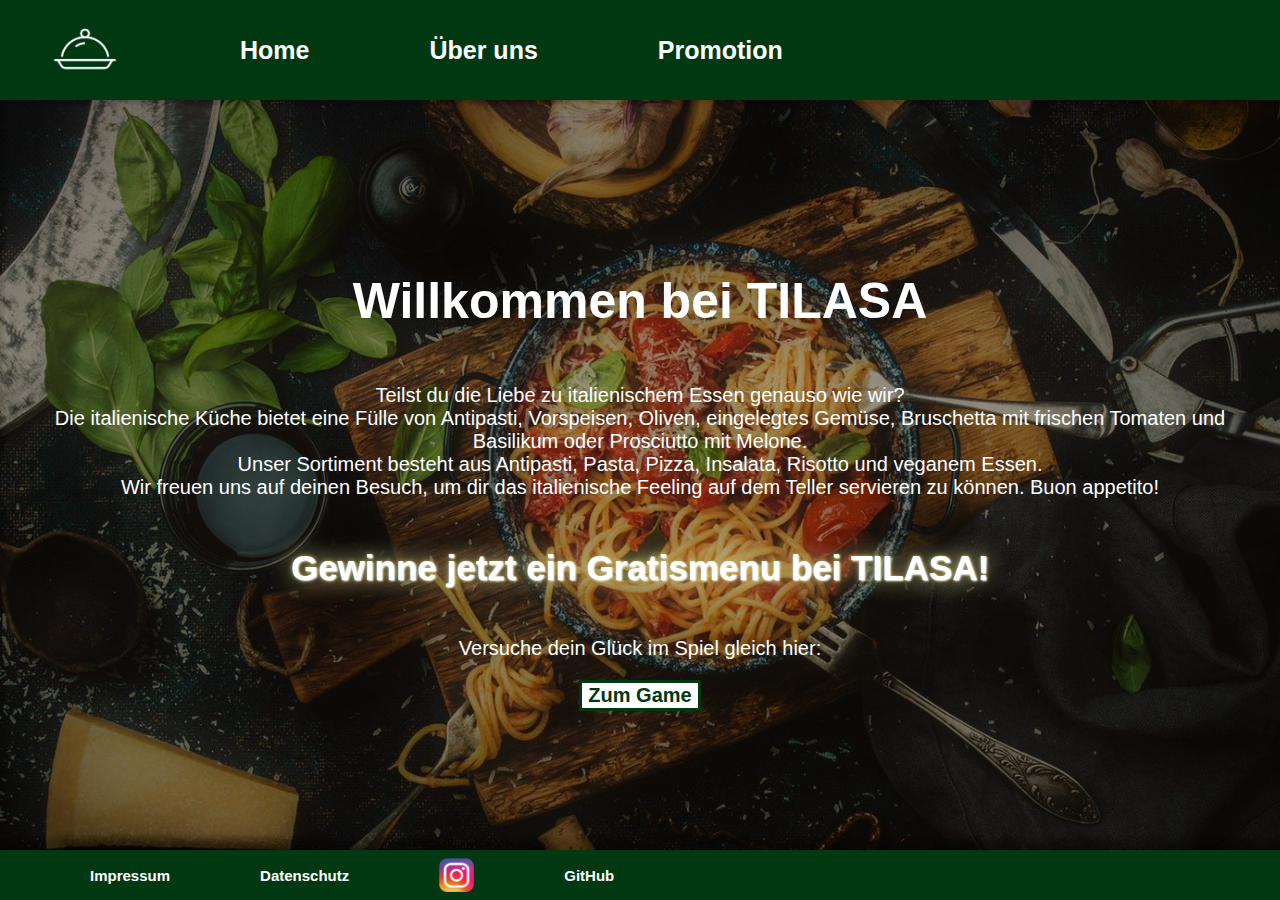
<file: index.html>
<!DOCTYPE html>
<html>

<head>
    <meta charset="utf-8">
    <meta name="viewport" content="width=device-width, initial-scale=1">
    <title>TILASA - Home</title>
    <link rel="stylesheet" href="index.css">
</head>

<body class="webpage">
    <div class="header">
        <div class="navbar">
            <a class="linkimg" href="index.html">
                <img class="logo"src="images/logo-tilasa.png" alt="logo">
            </a>
            <a class="navlink" href="index.html">Home</a>
            <a class="navlink" href="us.html">Über uns</a>
            <a class="navlink" href="promo.html">Promotion</a>
        </div>
    </div>
    <div class="content">
        <div class="part">
            <h1>Willkommen bei TILASA</h1>
            <p class="intro">
                Teilst du die Liebe zu italienischem Essen genauso wie wir?<br>
                Die italienische Küche bietet eine Fülle von Antipasti, Vorspeisen, Oliven, eingelegtes Gemüse, Bruschetta mit frischen Tomaten und Basilikum oder Prosciutto mit Melone.<br>
                 Unser Sortiment besteht aus Antipasti, Pasta, Pizza, Insalata, Risotto und veganem Essen.<br>
                  Wir freuen uns auf deinen Besuch, um dir das italienische Feeling auf dem Teller servieren zu können. Buon appetito!
            </p>
            <div class="animatedpart"><h2>Gewinne jetzt ein Gratismenu bei TILASA!</h2></div>
            
            <p class="intro">Versuche dein Glück im Spiel gleich hier:</p>
            <a class="buttonlink" href="promo.html">
                <button class="buttonstart">Zum Game</button>
            </a>
        </div>
    </div>
    <div class="footer">
        <div class="footerlink">
            <a class="footlink" href="index.html">Impressum</a>
            <a class="footlink" href="index.html">Datenschutz</a>
            <a class="linkimg" href="https://www.instagram.com/">
                <img class="insta"src="images/instagram.png" alt="logo">
            </a>
            <a class="github" href="https://github.com/safi-ra/AL1_Safira_Larissa_Sonja/tree/main">GitHub</a>
        </div>
    </div>
</body>


</html>
</file>
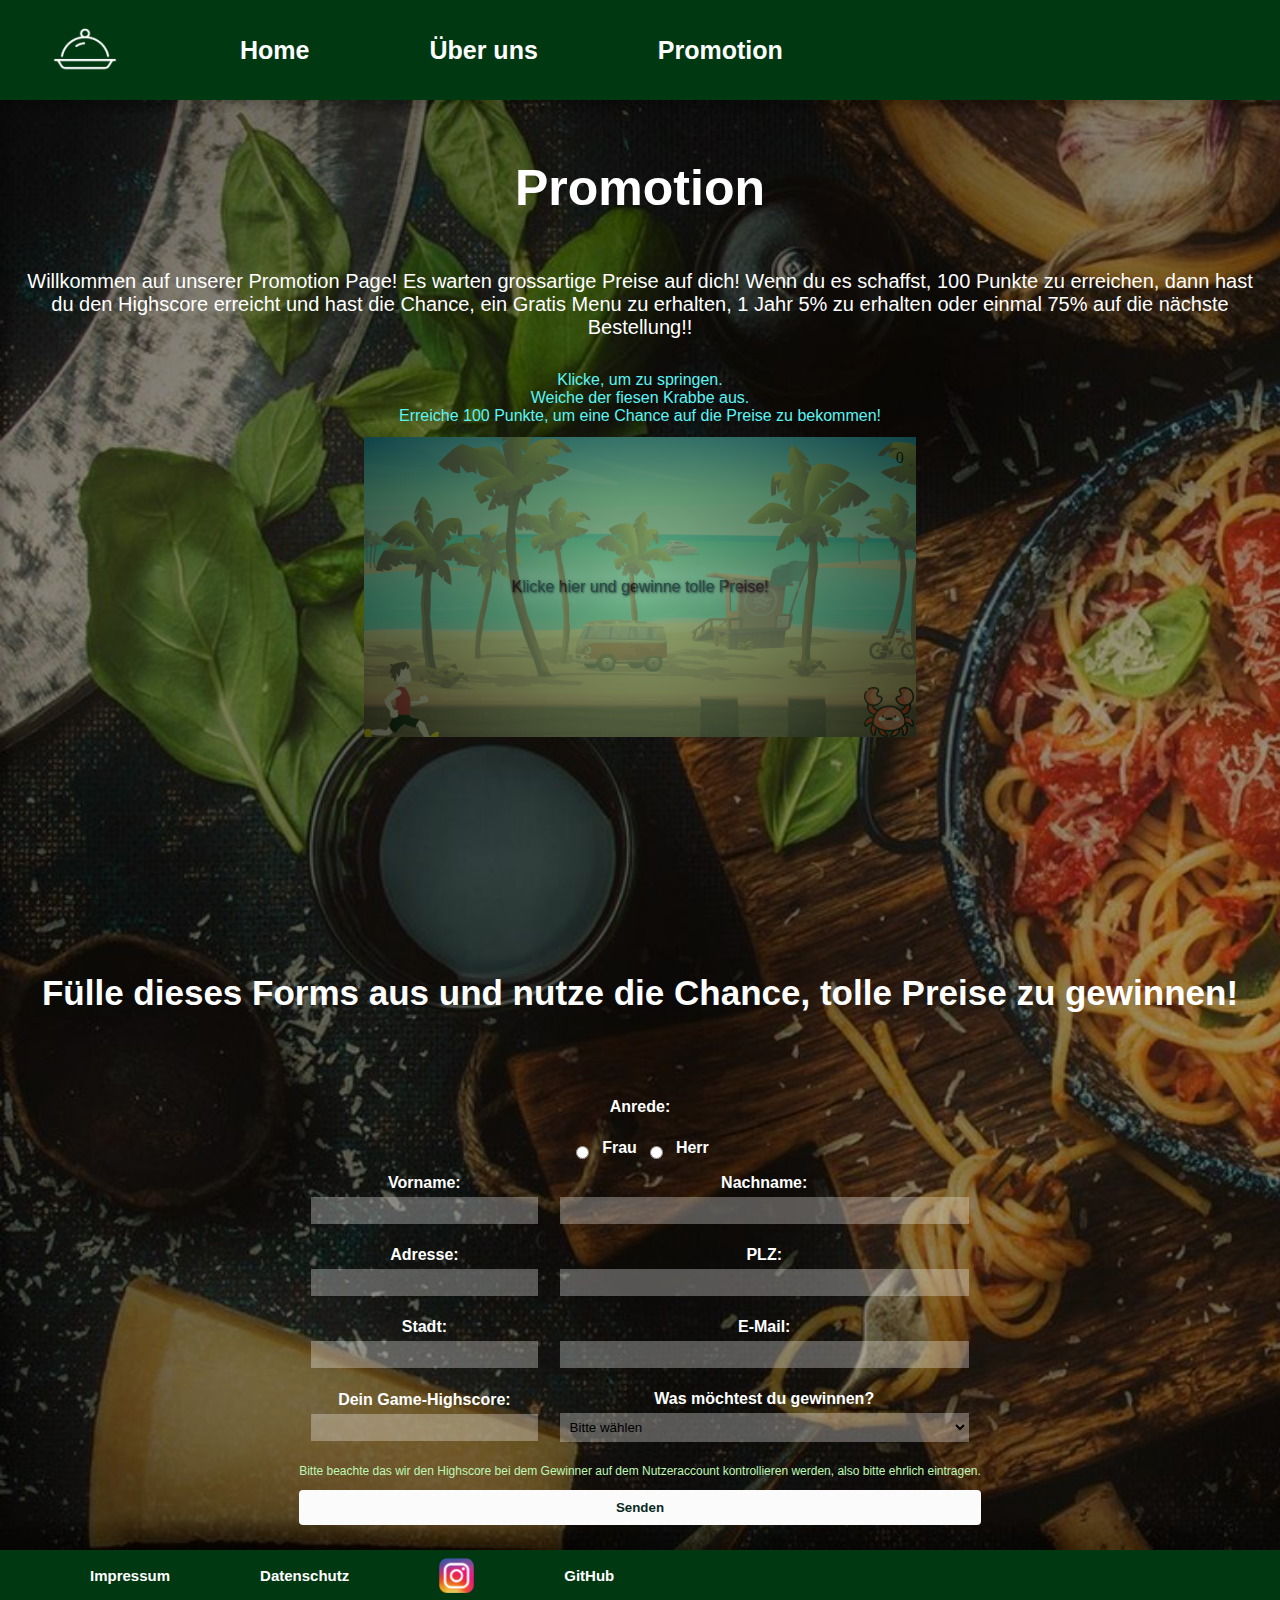
<file: promo.html>
<!DOCTYPE html>
<html>

<head>
    <meta charset="utf-8">
    <meta name="viewport" content="width=device-width, initial-scale=1">
    <title>TILASA - Promotion</title>
    <link rel="stylesheet" href="promo.css">
    
</head>
 
<body class="webpage">
    <div class="header">
        <div class="navbar">
            <a class="linkimg" href="index.html">
                <img class="logo"src="images/logo-tilasa.png" alt="logo">
            </a>
            <a class="navlink" href="index.html">Home</a>
            <a class="navlink" href="us.html">Über uns</a>
            <a class="navlink" href="promo.html">Promotion</a>
        </div>
    </div>
    <div class="content">
        <div class="part">
            <h1>Promotion</h1>
            <p class="intro">
                Willkommen auf unserer Promotion Page!
                Es warten grossartige Preise 
                auf dich! Wenn du es schaffst, 100 Punkte zu erreichen, 
                dann hast du den Highscore erreicht und hast die Chance, 
                ein Gratis Menu zu erhalten, 1 Jahr 5% zu erhalten oder einmal 75% auf die nächste Bestellung!!
            </p>

            <div id="game-container">

                <div class="game-info">
                    Klicke, um zu springen.<br />
                    Weiche der fiesen Krabbe aus.<br />
                    Erreiche 100 Punkte, um eine Chance auf die Preise zu bekommen!
                </div>
    
                <div id="game">
                    <div id="game-start">
                        <div class="startScreenText">
                          Klicke hier und gewinne tolle Preise! 
                        </div>
                    </div>
                    <div id="game-background"></div>
                    <div id="game-dino"></div>
                    <div id="game-rock"></div>
                    <div id="game-score">0</div>
                </div>
    
                <div id="game-end" class="hidden">
                    <div id="game-winner" class="hidden">
                        ⭐ ⭐ ⭐ Glückwunsch ⭐ ⭐ ⭐ <br />
                        Du hast mehr als 100 Punkte erzielt.
                        Fülle das Formular aus um zu gewinnen!
                    </div>
                    
                    <img class="sad" src="images/sad.gif" alt="sad"><br /><br>
                    Klicke auf das Spiel, um erneut zu spielen.
                  

                </div>

            </div>

            <h2>Fülle dieses Forms aus und nutze die Chance, tolle Preise zu gewinnen!</h2>
            <p class="intro">
                <div class="form">
             <form id="form-container">     

               
                <P class="formstext">Anrede:</P>
                <br> 
                <div class="radiobuttons">
                <input type="radio" id="anredeFieldFrau" name="anrede" value="Frau">
                <label for="frau">Frau</label>

                <input type="radio" id="anredeFieldMann" name="anrede" value="Herr">
                <label for="herr">Herr</label>
                </div>

                <table>
           
                    <tr>
                        <td>
                            <label for="vname">Vorname:</label>
                            <input type="text" id="vnameField" name="vname" >
                        </td>
                        <td>
                            <label for="nname">Nachname:</label>
                            <input type="text" id="nnameField" name="nname" >
                        </td>
                    </tr>
                    <tr>
                        <td>
                            <label for="adresse">Adresse:</label>
                            <input type="text" id="adresseField" name="adresse" >
                        </td>
                        <td>
                            <label for="plz">PLZ:</label>
                            <input type="number" id="plzField" name="plz" >
                        </td>
                    </tr>
                    <tr>
                        <td>
                            <label for="stadt">Stadt:</label>
                            <input type="text" id="stadtField" name="stadt" >
                        </td>
                    
                    
                        <td>
                            <label for="email">E-Mail:</label>
                            <input type="email" id="emailField" name="email" >
                        </td>
                    </tr>
                    <tr>
                        <td>
                            <label for="zahl">Dein Game-Highscore:</label>
                            <input type="number" id="zahlField" name="zahl" >
                        </td>
                        <td>
                            <label for="gewinn">Was möchtest du gewinnen?</label>
                            <select for="gewinn"id="gewinnField" name="gewinn" >
                            <option value="">Bitte wählen</option>
                            <option value="gewinn1" id="gewinn1">Gratis Menu</option>
                            <option value="gewinn2" id="gewinn2">1 Jahr 5% Rabatt auf alles</option>
                            <option value="gewinn3" id="gewinn3">Einmaliger 75% Rabatt auf deine nächste Bestellung</option>
                            </select>
                        </td>
                    </tr>
                   
                </table>

                <P class="hinweis">Bitte beachte das wir den Highscore bei dem Gewinner auf dem Nutzeraccount kontrollieren werden, also bitte ehrlich eintragen.</P>                        </td>
                    
                            <input type="submit" value="Senden" id="submitButton">
            </form>
        </div>


        
        </div>
    </div>
    <div class="footer">
        <div class="footerlink">
            <a class="footlink" href="index.html">Impressum</a>
            <a class="footlink" href="index.html">Datenschutz</a>
            <a class="linkimg" href="https://www.instagram.com/">
                <img class="insta"src="images/instagram.png" alt="logo">
            </a>
            <a class="github" href="https://github.com/safi-ra/AL1_Safira_Larissa_Sonja/tree/main">GitHub</a>
        </div>
    </div>
</body>
<script src="./js/game.js"></script>
<script src="./js/databaseClient.js"></script>
<script src="./js/form.js"></script>
</html>
</file>
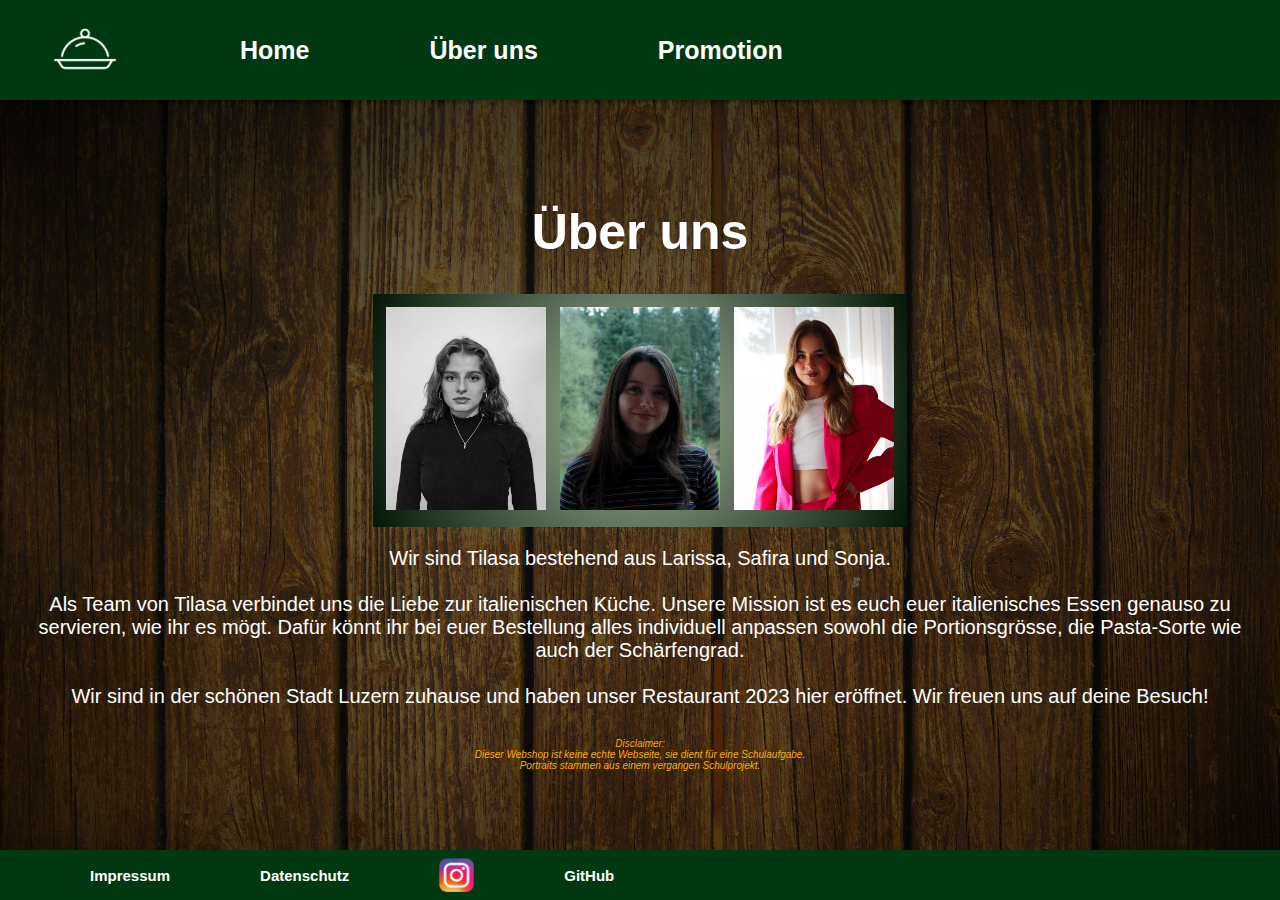
<file: us.html>
<!DOCTYPE html>
<html>

<head>
    <meta charset="utf-8">
    <meta name="viewport" content="width=device-width, initial-scale=1">
    <title>TILASA - Über uns</title>
    <link rel="stylesheet" href="us.css">
</head>

<body class="webpage">
    <div class="header">
        <div class="navbar">
            <a class="linkimg" href="index.html">
                <img class="logo"src="images/logo-tilasa.png" alt="logo">
            </a>
            <a class="navlink" href="index.html">Home</a>
            <a class="navlink" href="us.html">Über uns</a>
            <a class="navlink" href="promo.html">Promotion</a>
        </div>
    </div>
    <div class="content">
        <div class="part">
            <h1>Über uns</h1>
            <table>
                <tr>
                    <td>
                        <img class="portrait1"src="images/larissa.jpg" alt="portrait">
                    </td>
                    <td>
                        <img class="portrait2"src="images/safira.jpg" alt="portrait">
                    </td>
                    <td>
                        <img class="portrait3"src="images/sonja.jpg" alt="portrait">
                    </td>      
                </tr> 
            </table>
            <p class="intro">
                Wir sind Tilasa bestehend aus Larissa, Safira und Sonja. <br><br>
                Als Team von Tilasa verbindet uns die Liebe zur italienischen Küche. Unsere Mission ist es euch euer italienisches Essen genauso zu servieren, wie ihr es mögt. Dafür könnt ihr bei euer Bestellung alles individuell anpassen sowohl die Portionsgrösse, die Pasta-Sorte wie auch der Schärfengrad.<br><br>
                Wir sind in der schönen Stadt Luzern zuhause und haben unser Restaurant 2023 hier eröffnet. Wir freuen uns auf deine Besuch!
            </p>
            <p class="disclaimer">
                Disclaimer: <br>Dieser Webshop ist keine echte Webseite, sie dient für eine Schulaufgabe.<br>
                Portraits stammen aus einem vergangen Schulprojekt.
            </p>
        </div>
    </div>
    <div class="footer">
        <div class="footerlink">
            <a class="footlink" href="index.html">Impressum</a>
            <a class="footlink" href="index.html">Datenschutz</a>
            <a class="linkimg" href="https://www.instagram.com/">
                <img class="insta"src="images/instagram.png" alt="logo">
            </a>
            <a class="github" href="https://github.com/safi-ra/AL1_Safira_Larissa_Sonja/tree/main">GitHub</a>
        </div>
    </div>
</body>


</html>
</file>
<file: index.css>
/* CSS Code, den es für die Start Page braucht */
.webpage {
    display: flex;
    flex-direction: column;
    /* min-height: bewirkt, dass der Footer zuunterst ist. */
    min-height: 100vh;
    /* padding, margin: 0: bewirkt, dass es mit 100vh zuunterist */
    padding: 0;
    margin: 0;
  }
  
  .header {
    background-color: #003812;
    height: 100px;
    display: flex;
    align-items: center;
  }
.logo{
  width: 70px;
  padding-left: 50px;
  display: flex;
  align-items: center;

}
  .navbar{
    display: flex;
}
  .navlink {
    display: flex;
    align-items: center;
   font-family: Arial;
   font-weight: bold;
   font-size: 25px;
   color: white;
   padding-left: 120px;
   text-decoration: none;
  }

 

.content {
    flex-grow: 1;
    display: flex;
    justify-content: center;
    background-image: url("images/bg_main.png");  
    background-size: cover; 
    padding: 25px;
    margin: 0;
}
h1{
  color: white;
  font-family: Arial;
  font-weight: bold;
  font-size: 50px;
}
h2{
  color: white;
  font-family: Arial;
  font-weight: bold;
  font-size: 35px;
}
.part{
  display: flex;
  justify-content: center;
  align-items: center;
  flex-flow: column wrap;
  text-align: center;
}

@keyframes textAnimation {
  0% {
    transform: translateX(0);
  }
  50% {
    transform: translateX(200px);
  }
  100% {
    transform: translateX(0);
  }
}

.animatedpart {
  animation: textAnimation 4s linear;
  animation-duration: 3s;
  text-shadow: 1px 1px 2px rgb(255, 255, 255), 0 0 25px rgb(242, 241, 177), 0 0 5px rgb(173, 154, 48);
}


.intro {
  color: white;
  display: flex;
  color: white;
  font-family: Arial;
  font-size: 20px;
}
.buttonstart{
  color: #003812;
  font-family: Arial;
  font-weight: bold;
  font-size: 20px;

  background-color: white;
  border:3px solid #003812;

}

.buttonstart .buttonstart:hover {
  background-color: #3e8e41;
}
.footer {
  background-color: #003812;
  height: 50px;
  display: flex;
  align-items: center
}
.footerlink{
  display: flex;
  justify-content: center;
}
.footlink {
  font-family: Arial;
  font-weight: bold;
  font-size: 15px;
  color: white;
  padding-left: 90px;
  text-decoration: none;
  display: flex;
    align-items: center;
 }
.insta {
  width: 35px;
  padding-left: 90px;
  display: flex;
  align-items: center;
}

.github {
  width: 35px;
  padding-left: 90px;
  display: flex;
  align-items: center;
  font-family: Arial;
  font-weight: bold;
  font-size: 15px;
  color: white;
  padding-left: 90px;
  text-decoration: none;
}


  @media (max-width: 768px) {
    .navlink {
      padding-left: 20px; 
      font-size: 15px; 
    }

    .buttonstart {
      font-size: 15px; 
      padding: 5px 10px; 
    }

    .footlink {
      padding-left: 20px; 
      font-size: 12px; 
    }
    .insta {
      padding-left: 20px; 
    }
}
</file>
<file: promo.css>
/* CSS Code, den es für die Start Page braucht */
.webpage {
    display: flex;
    flex-direction: column;
    /* min-height: bewirkt, dass der Footer zuunterst ist. */
    min-height: 100vh;
    /* padding, margin: 0: bewirkt, dass es mit 100vh zuunterist */
    padding: 0;
    margin: 0;
  }
  
  .header {
    background-color: #003812;
    height: 100px;
    display: flex;
    align-items: center;
  }
.logo{
  width: 70px;
  padding-left: 50px;
  display: flex;
  align-items: center;

}
  .navbar{
    display: flex;
}
  .navlink {
    display: flex;
    align-items: center;
   font-family: Arial;
   font-weight: bold;
   font-size: 25px;
   color: white;
   padding-left: 120px;
   text-decoration: none;
  }
.content {
    flex-grow: 1;
    display: flex;
    justify-content: center;
    background-image: url("images/bg_main.png");  
    background-size: cover; 
    padding: 25px;
    margin: 0;
}
h1{
  color: white;
  font-family: Arial;
  font-weight: bold;
  font-size: 50px;
}
h2{
  color: white;
  font-family: Arial;
  font-weight: bold;
  font-size: 35px;
}
.part{
  display: flex;
  justify-content: center;
  align-items: center;
  flex-flow: column wrap;
  text-align: center;
}
.intro {
  color: white;
  display: flex;
  color: white;
  font-family: Arial;
  font-size: 20px;
}



form {
  color: white;
  align-items: center;
}

table {
  width: 100%;
  font-family: Arial;
  font-weight: bold;
  
}

td {
  padding: 10px;
}

label {
  display: block;
  font-weight: bold;
  margin-bottom: 5px;
}


input[type="text"],
input[type="number"],
input[type="email"],
input[type="select"]
 {
  width: 100%;
  padding: 5px;
  border: 1px solid rgba(8, 24, 8, 0);
  border-radius: 4px solid;
  box-sizing: border-box;
  background-color: #fbfbfb50;
  color: rgb(255, 255, 255);
}

select {
  width: 100%;
  padding: 5px;
  border: 1px solid rgba(8, 24, 8, 0);
  border-radius: 4px solid;
  box-sizing: border-box;
  background-color: #fbfbfb50;
  color: rgb(0, 0, 0);
}


input[type="radio"],
input[type="checkbox"] {
  margin-right: 5px;
}

.radiobuttons {
  display: flex;
  justify-content: center;
  align-items: center;
  text-align: center;
  gap: 0.5em;
  font-family: arial;
 
}


.formstext {
  font-weight: bold;
  margin-bottom: 5px;
  font-family: arial;
}

.hinweis {
  color: #bef8b5;
  font-size: 12px;
  margin-top: 10px;
  font-family: Arial;
}





input[type="submit"] {
  padding: 10px 20px;
  background-color: #fbfbfb;
  color: rgb(7, 41, 34);
  border: none;
  border-radius: 4px;
  font-weight: bold;
  width: 100%;
  font-family: Arial;
}


input[type="submit"]:before {
  padding: 10px 20px;
  background-color: #4CAF50; /* Hintergrundfarbe des Buttons */
  color: #fff; /* Textfarbe des Buttons */
  border: none;
  border-radius: 5px;
  position: relative;
  overflow: hidden;
}



.sad {
  width: 200px;
}

.footer {
  background-color: #003812;
  height: 50px;
  display: flex;
  align-items: center
}
.footerlink{
  display: flex;
  justify-content: center;
}
.footlink {
  font-family: Arial;
  font-weight: bold;
  font-size: 15px;
  color: white;
  padding-left: 90px;
  text-decoration: none;
  display: flex;
    align-items: center;
 }
.insta {
  width: 35px;
  padding-left: 90px;
  display: flex;
  align-items: center;
}

/* Spiel-Container mit Beschreibung und Game-Over Text */
.content-game {
  min-height: 600px;
}

#game-container {
  max-width: 600px;
  margin: auto;
}

#game {
  position: relative;
  height: 300px;
  cursor: pointer;
}

.game-info {
  margin-top: 12px;
  margin-bottom: 12px;
  color: rgb(91, 244, 244);
  font-family: arial;
}

#game-end {
  margin-top: 12px;
  margin-bottom: 12px;
  color: rgb(91, 244, 244);
  font-family: arial;
}


  

/* Elemente im Spiel */
#game-background {
  position: absolute;
  width: 100%;
  height: 100%;
  background-image: url("images/endlessrunner2.png");
  background-size: cover;
}

.bg-animation {
  animation: moveBg 10.33s linear infinite;
}

@keyframes moveBg {
  0% {
      background-position: 0 0;
  }

  100% {
      background-position: -600px 0;
  }
}

#game-dino {
  height: 75px;
  width: 75px;
  top: 225px;
  position: relative;
  background-image: url("images/runner3.gif");
  background-size: cover;
}

.dino-dies {
  background-image: url("images/death.png");
  background-color: darkred;
}

#game-rock {
  width: 50px;
  height: 50px;
  position: relative;
  top: 175px;
  left: 500px;
  background-image: url("images/crab.png");
  background-size: cover;
}

.rock-animation {
  animation: rock 1.33s infinite;
}

.hidden {

  visibility: hidden;
  color: rgb(255, 255, 255);
}

.github {
  width: 35px;
  padding-left: 90px;
  display: flex;
  align-items: center;
  font-family: Arial;
  font-weight: bold;
  font-size: 15px;
  color: white;
  padding-left: 90px;
  text-decoration: none;
}


@keyframes rock {
  0% {
      left: 500px;
  }

  100% {
      left: -50px;
  }
}

.jump-animation {
  animation: jump 0.5s;
}

@keyframes jump {
  0% {
      top: 225px;
  }

  50% {
      top: 75px;
  }

  75% {
      top: 75px;
  }

  100% {
      top: 225px;
  }
}

#game-start {
  position: absolute;
  width: 100%;
  height: 100%;
  z-index: 999;
  opacity: 0.7;
  background: rgb(4, 68, 125);
  background: radial-gradient(
    circle,
    rgb(103, 144, 90) 5%,
    rgb(5, 22, 6) 100%
  )
}

.startScreenText {
  position: relative;
  top: 50%;
  transform: translateY(-50%);
  text-align: center;
  text-shadow: 1px 1px 2px rgb(0, 0, 0), 0 0 25px rgb(191, 255, 251), 0 0 5px rgb(24, 59, 15);
font-family: arial;
}

#game-score {
  position: absolute;
  top: 0;
  right: 0;
  margin: 12px;
}

  @media (max-width: 768px) {
    .navlink {
      padding-left: 20px; 
      font-size: 15px; 
    }

    .buttonstart {
      font-size: 15px; 
      padding: 5px 10px; 
    }

    .footlink {
      padding-left: 20px; 
      font-size: 12px; 
    }
    .insta {
      padding-left: 20px; 
    }
}
</file>
<file: us.css>
/* CSS Code, den es für die Start Page braucht */
.webpage {
    display: flex;
    flex-direction: column;
    /* min-height: bewirkt, dass der Footer zuunterst ist. */
    min-height: 100vh;
    /* padding, margin: 0: bewirkt, dass es mit 100vh zuunterist */
    padding: 0;
    margin: 0;
  }
  
  .header {
    background-color: #003812;
    height: 100px;
    display: flex;
    align-items: center;
  }
.logo{
  width: 70px;
  padding-left: 50px;
  display: flex;
  align-items: center;

}
  .navbar{
    display: flex;
}
  .navlink {
    display: flex;
    align-items: center;
   font-family: Arial;
   font-weight: bold;
   font-size: 25px;
   color: white;
   padding-left: 120px;
   text-decoration: none;
  }
.content {
    flex-grow: 1;
    display: flex;
    justify-content: center;
    background-image: url("images/wood.jpg");  
    background-size: cover; 
    padding: 25px;
    margin: 0;
}
h1{
  color: white;
  font-family: Arial;
  font-weight: bold;
  font-size: 50px;
}
h2{
  color: white;
  font-family: Arial;
  font-weight: bold;
  font-size: 35px;
}
.part{
  display: flex;
  justify-content: center;
  align-items: center;
  flex-flow: column wrap;
  text-align: center;
}
.intro {
  color: white;
  display: flex;
  color: white;
  font-family: Arial;
  font-size: 20px;
}
.disclaimer{
  color: rgb(251, 171, 10);
  display: flex;
  font-family: Arial;
  font-style: italic;
  font-size: 10px;
}
table{
  display: flex;
  
  background: radial-gradient(
    circle,
    rgb(155, 174, 149) 5%,
    rgb(5, 22, 6) 100%
  )
}
.portrait1{
  width: 160px;
  padding: 10px;
}
.portrait2{
  width: 160px;
  padding-top: 10px;
  padding-bottom: 10px;
  padding-right: 10px;
}
.portrait3{
  width: 160px;
  padding-top: 10px;
  padding-bottom: 10px;
  padding-right: 10px;
}
.footer {
  background-color: #003812;
  height: 50px;
  display: flex;
  align-items: center
}
.footerlink{
  display: flex;
  justify-content: center;
}
.footlink {
  font-family: Arial;
  font-weight: bold;
  font-size: 15px;
  color: white;
  padding-left: 90px;
  text-decoration: none;
  display: flex;
    align-items: center;
 }
.insta {
  width: 35px;
  padding-left: 90px;
  display: flex;
  align-items: center;
}

.github {
  width: 35px;
  padding-left: 90px;
  display: flex;
  align-items: center;
  font-family: Arial;
  font-weight: bold;
  font-size: 15px;
  color: white;
  padding-left: 90px;
  text-decoration: none;
}

@media (max-width: 768px) {
  .navlink {
    padding-left: 20px; 
    font-size: 15px; 
  }
  .content {
    padding: 15px;
  }
  h1 {
    font-size: 40px;
  }
  h2 {
    font-size: 30px;
  }
  .portrait1,
  .portrait2,
  .portrait3 {
    width: 100%;
    padding: 5px;
  }
  .footerlink {
    flex-wrap: wrap;
  }
  .footlink {
    padding-left: 20px;
  }
  .insta {
    padding-left: 20px;
  }
}
</file>
